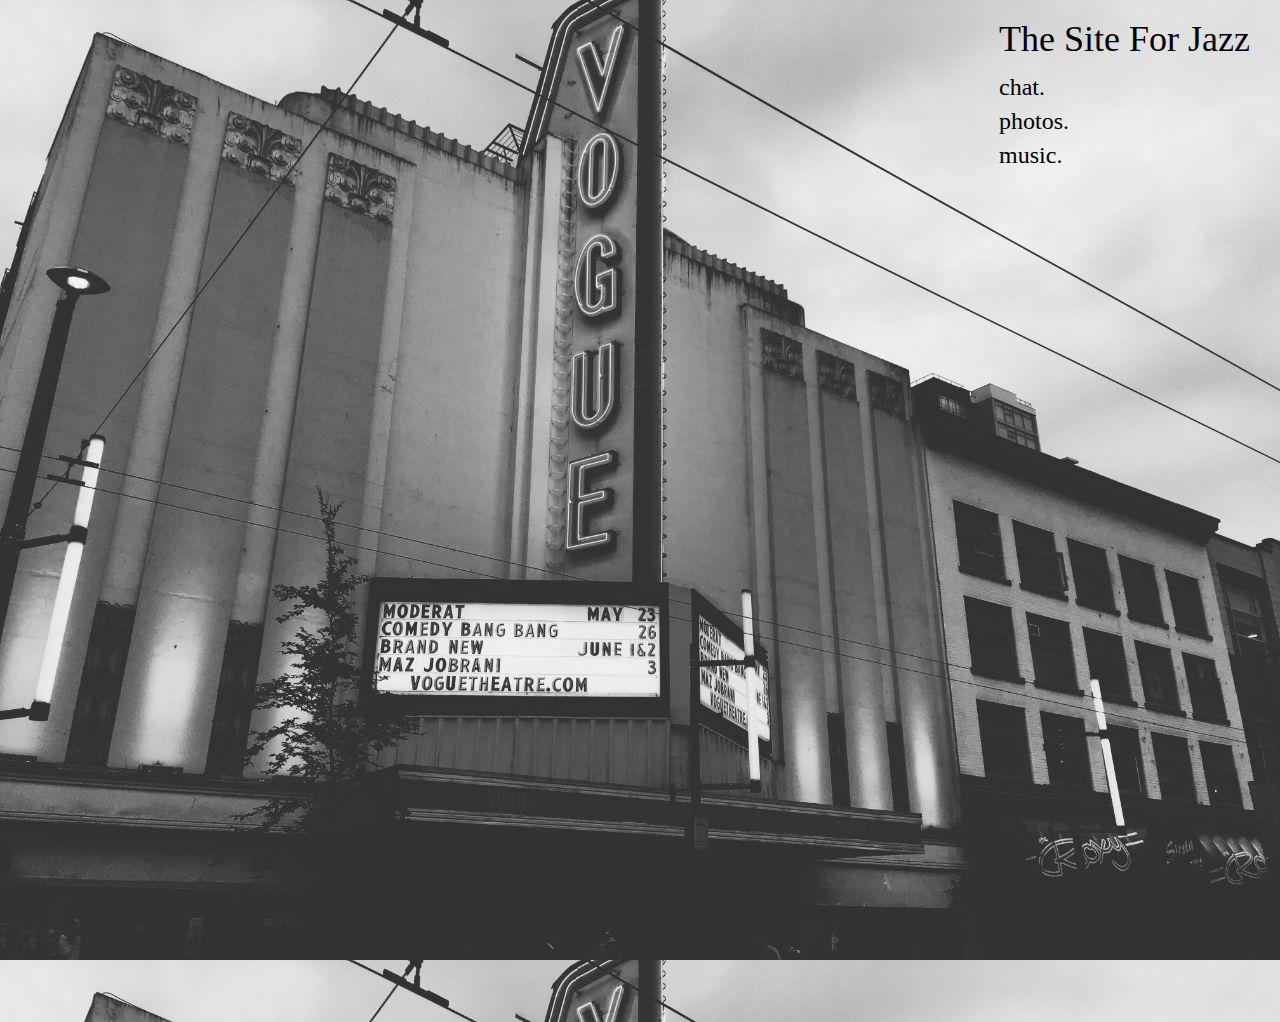
<file: jam.html>
<!DOCTYPE html>
  <head>
    <link rel="stylesheet" type="text/css" href="css/bootstrap.min.css">
    <script src="http://maxcdn.bootstrapcdn.com/bootstrap/3.3.6/js/bootstrap.min.js"></script>
    <script src='https://cdn.firebase.com/js/client/2.2.1/firebase.js'></script>
    <script src='https://ajax.googleapis.com/ajax/libs/jquery/1.11.1/jquery.min.js'></script>
    <link rel="stylesheet" type="text/css" href="index.css">
  </head>
  <body>
    <div class="images">
      <div id='table'>
        <h1> 
          <a href="/" rel="" class="transition-link text-right">The Site For Jazz</a>
        </h1>
        <nav class="main-nav dropdown-hover"> 
          <ul id="nav" data-content-field="navigation-mainNav">
            <li class="index-collection active-link folder">
              <a href="/chat.html" rel="chat" class="transition-link">chat.</a>
            </li>
            <li class="index-collection active-link folder">
              <a href="/" rel="photos" class="transition-link">photos.</a>
            </li>
            <li class="index-collection active-link folder">
              <a href="/jam.html" rel="music" class="transition-link">music.</a>
             </li>
          </ul>
        </nav>
      </div>
      <div id="spotify">
        <iframe src="https://embed.spotify.com/?uri=spotify%3Auser%3Ajasdeepkahlon%3Aplaylist%3A5CKWSq8EDPoUhob1GsLfP9" width="300" height="380" frameborder="0" allowtransparency="true"></iframe>
        <iframe src="https://embed.spotify.com/?uri=spotify%3Auser%3Aspotifydiscover%3Aplaylist%3A1OQge6rc1fy74JsVp0xi6w" width="300" height="380" frameborder="0" allowtransparency="true"></iframe>
        <iframe src="https://embed.spotify.com/?uri=spotify%3Auser%3Ajasdeepkahlon%3Aplaylist%3A31hfJi2TQoxZ1VbOGiZZA0" width="300" height="380" frameborder="0" allowtransparency="true"></iframe>
        <iframe src="https://embed.spotify.com/?uri=spotify%3Auser%3Ajasdeepkahlon%3Aplaylist%3A2rnwtpMuK0FFpfvRTa1QDY" width="300" height="380" frameborder="0" allowtransparency="true"></iframe>
      </div>
      <!-- <img class="img-responsive" src="IMG_8386.JPG"> -->
    </div>
  </body>
</html>
</file>
<file: index.css>
<style type="text/css">
body {
}

body {
     /*margin: 0;
     background: url('IMG_8386.JPG');*/
     /*background-size: 1440px 800px;*/
     /*background-repeat:no-repeat;*/
    /*display: compact;*/
     /*font: 13px/18px "Helvetica Neue", Helvetica, Arial, sans-serif;*/
}

input {
	width: 100%;
	 /*text-align: center;*/
}

div {
	 color: black;
	 font-family: "Futura";
	 /*background-color: #899cfc;*/
}

h1 {
    color: black;
    /*text-align: center;*/
}

#images { 
   position: relative; 
   
}

/*#spotify-iframe {
	position: relative; 
}*/

#messagesDiv {
	overflow:scroll;
	height:100px;
	width:281px;
	margin:0 auto;
	background-color: #4f46b7;
	/*color: black;*/
	position: absolute;
	/*left: 100px;*/
	right: 30px;
	top: 200px;
	display:block;
}

#messages {
	width:281px;
	color: black;
	position: absolute;
	/*left: 100px;*/
	right: 30px;
	top: 300px;
	display:block;
}

#iframe {
	/*position: relative; */
	/*display: block;*/
}

#table {
	color: black;
	position: absolute; 
	right: 30px;
	display:block;
	/*top: 0px; */
	/*left: 0; */
	/*width: 100%; */
}

#spotify {
	color: black;
	position: absolute;
	left: 100px;
	right: 100px;
	top: 250px;
	display:block;
	/*position: absolute; */
	/*left: 0px;*/
	/*top: 0px; */
	/*left: 0; */
	/*width: 100%; */
}

#sup {

}

#content {
	float: right;
}

a:link{
  color:black;
}
a:visited{
  color:black;
}
a:hover{
  color:#4f46b7;
}
a:focus{
  color:black;
}
a:active{
  color:black;
}

a {
	text-decoration: none;
}

ul
{
    list-style-type: none;
    padding: 0;
    font-size: 24px;
}

/*p {
	 background-color: blue;
}

script {
	 background-color: blue;
}

head {
	 background-color: blue;
}*/

html {
	font-family: "Futura";
	background-color: #899cfc;
	background: url('IMG_8386.JPG');
	background-size: cover;
}
</style>
</file>
